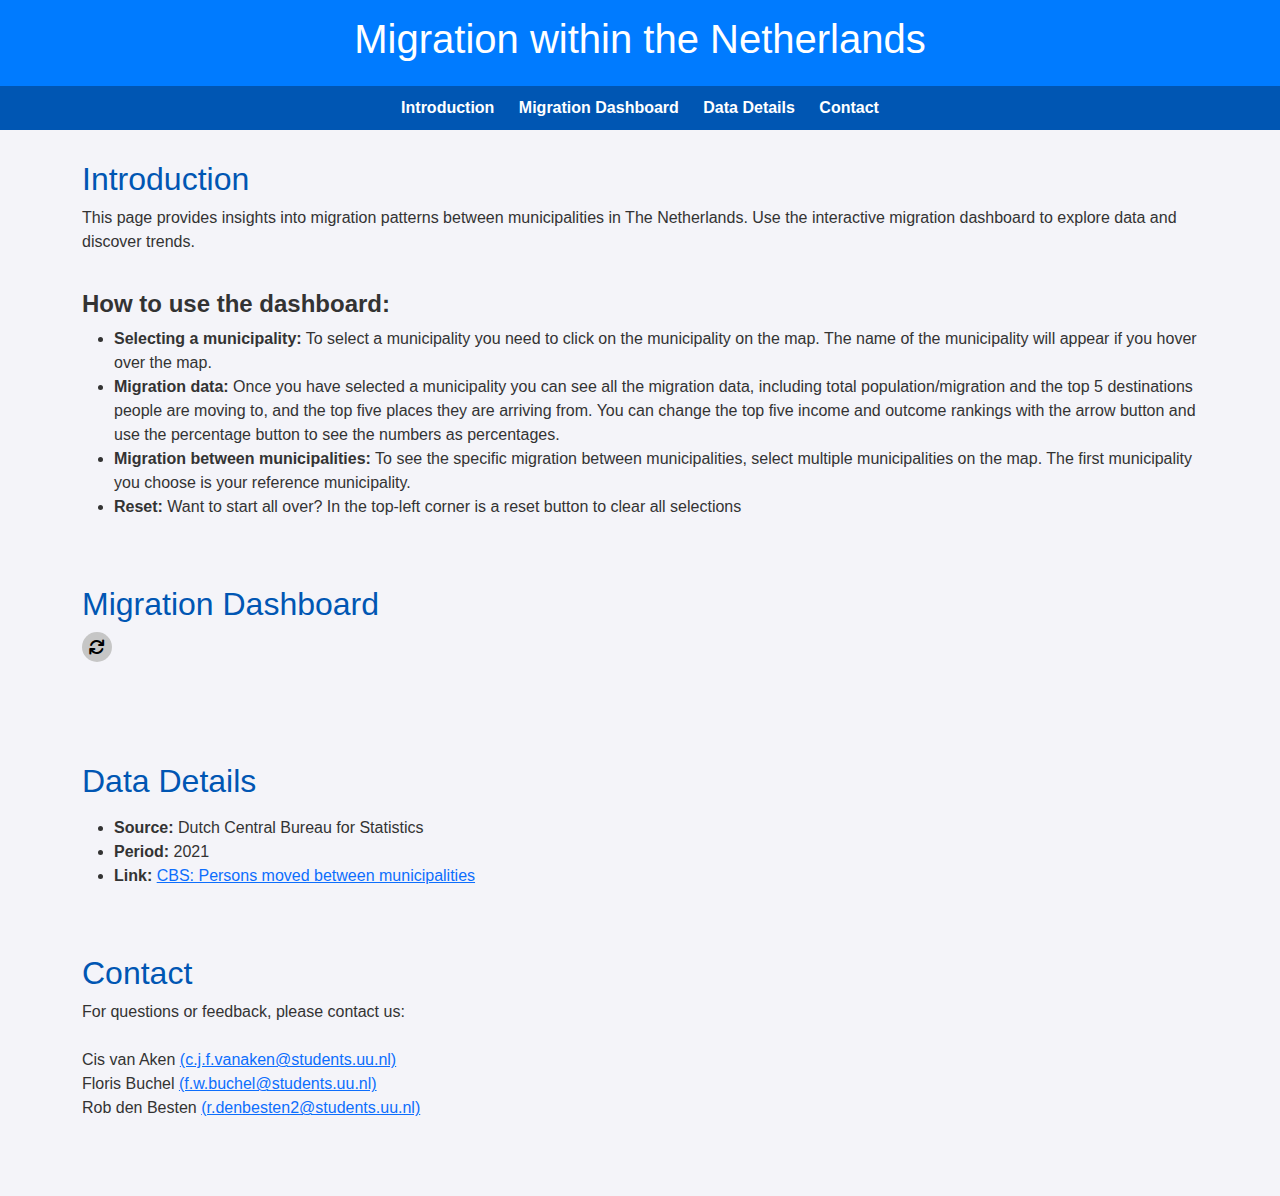
<file: index.html>
<!DOCTYPE html>
<html lang="en">
<head>
    <meta charset="UTF-8">
    <meta name="viewport" content="width=device-width, initial-scale=1.0">
    <title>Migration within the Netherlands</title>
    <meta name="description" content="Information visualization about migration between municipalities">
    <link href="https://cdn.jsdelivr.net/npm/bootstrap@5.3.3/dist/css/bootstrap.min.css" rel="stylesheet" integrity="sha384-QWTKZyjpPEjISv5WaRU9OFeRpok6YctnYmDr5pNlyT2bRjXh0JMhjY6hW+ALEwIH" crossorigin="anonymous">
    <link rel="stylesheet" href="code/css/style.css">
    <link rel="stylesheet" href="code/css/styleInfoBlock.css">
    <link rel="stylesheet" href="https://cdnjs.cloudflare.com/ajax/libs/font-awesome/6.0.0-beta3/css/all.min.css">
</head>
<body>

<header>
    <h1>Migration within the Netherlands</h1>
</header>

<nav>
    <a href="#introduction">Introduction</a>
    <a href="#Migration Dashboard">Migration Dashboard</a>
    <a href="#data-details">Data Details</a>
    <a href="#contact">Contact</a>
</nav>

<main>
    <section id="introduction">
        <div class="container">
            <h2>Introduction</h2>
            <p>This page provides insights into migration patterns between municipalities in The Netherlands. Use the interactive migration dashboard to explore data and discover trends.</p>
            <h4><strong>How to use the dashboard:</strong></h4>
            <ul>
                <li><strong>Selecting a municipality:</strong> To select a municipality you need to click on the municipality on the map. The name of the municipality will appear if you hover over the map.</li>
                <li><strong>Migration data:</strong> Once you have selected a municipality you can see all the migration data, including total population/migration and the top 5 destinations people are moving to, and the top five places they are arriving from. You can change the top five income and outcome rankings with the arrow button and use the percentage button to see the numbers as percentages.</li>
                <li><strong>Migration between municipalities:</strong> To see the specific migration between municipalities, select multiple municipalities on the map. The first municipality you choose is your reference municipality.</li>
                <li><strong>Reset:</strong> Want to start all over? In the top-left corner is a reset button to clear all selections</li>
            </ul>
        </div>
    </section>

    <section id="Migration Dashboard">
        <div class="container">
            <h2>Migration Dashboard</h2>
            <button id="refresh-button"><i class="fa-solid fa-arrows-rotate"></i></button>


            <div class="row">
                <div class="col-md-5">
                    <div class="chart-container" id="svgContainer"></div>
                    <div id="tooltip"></div>
                </div>

                <div class="col-md-3">
                    <div class="chart-container" id="mainInfoBlockContainer">
                    </div>
                </div>

                <div class="col-md-1">
                    <div class="chart-container" id="arrowsContainer" ></div>
                    </div>

                <div class="col-md-3">
                    <div class="chart-container" id="extraInfoBlockContainer">
                    </div>
                </div>
                </div>
            </div>
        </div>
    </section>

    <section id="data-details">
        <div class="container">
            <h2>Data Details</h2>
            <p></p>
            <ul>
                <li><strong>Source:</strong> Dutch Central Bureau for Statistics</li>
                <li><strong>Period:</strong> 2021</li>
                <li><strong>Link:</strong> <a href=https://opendata.cbs.nl/statline/#/CBS/nl/dataset/81734NED/table?ts=1733910455691%3C%2Fli</li>CBS: Persons moved between municipalities</a>
            </ul>
        </div>
    </section>

    <section id="contact">
        <div class="container">
            <h2>Contact</h2>
            <p> For questions or feedback, please contact us:
                <br><br> Cis van Aken <a href="mailto:c.j.f.vanaken@students.uu.nl">(c.j.f.vanaken@students.uu.nl)</a>
                <br>Floris Buchel <a href="mailto:f.w.buchel@students.uu.nl">(f.w.buchel@students.uu.nl)</a>
                <br>Rob den Besten <a href="mailto:r.denbesten2@students.uu.nl">(r.denbesten2@students.uu.nl)</a>
            </p>
        </div>
    </section>
</main>

<!-- embedding JS libraries -->
<script src="https://cdn.jsdelivr.net/npm/bootstrap@5.3.3/dist/js/bootstrap.bundle.min.js" integrity="sha384-YvpcrYf0tY3lHB60NNkmXc5s9fDVZLESaAA55NDzOxhy9GkcIdslK1eN7N6jIeHz" crossorigin="anonymous"></script>

<!-- d3 -->
<script src="https://d3js.org/d3.v7.min.js"></script>


<!-- Your implementation -->
<script  src="code/js/network.js"></script>
<script  src="code/js/svgLoader.js"></script>
<script src="code/js/infoBlock.js"></script>
<script src="code/js/barChart.js"></script>

<!-- Load this script last -->
<script src="code/js/main.js"></script>
</body>
</html>
</file>
<file: code/css/style.css>
/* some SVG styling*/
svg {
  max-height: 100%;
  width: 100%;
  margin: 0 auto;
  display: block;
  cursor: default;
  z-index: 10;
}

path {
  fill: #eaeaea; /* Standaardkleur */
  /*stroke: #616161 !important; !* Witte outline altijd behouden *!*/
  stroke-width: 1px; /* Breedte van de outline */
  transition: fill 0.5s ease;
  cursor: pointer;
}

/* Hover-effect: lichtblauw */
path:hover {
  fill: #a6a6a6; /* Achtergrondkleur verandert */

}

/* Klik-effect: donkerblauw */
path.clicked {
  fill: #6c6c6c; /* Vul na klik */

}


#tooltip {
  position: absolute;
  display: none;
  padding: 5px 10px;
  background-color: rgba(0, 0, 0, 0.7);
  color: white;
  border-radius: 4px;
  font-size: 12px;
  pointer-events: none;
  z-index: 10;
  text-align: center; /* Center text in the tooltip */
  transform: translate(-50%, -100%); /* Center horizontally and move above the element */
  margin-bottom: 5px; /* Add an offset above the element */
}

.line {
  stroke: black; /* Zwarte kleur voor de lijnen */
  stroke-width: 2px; /* Dikte van de lijnen */
}

/* Body of the HTML file*/
body {
  font-family: Arial, sans-serif;
  margin: 0;
  padding: 0;
  background-color: #f4f4f9;
  color: #333;
}

header {
  background-color: #007bff;
  color: #fff;
  padding: 15px 20px;
  text-align: center;
}

nav {
  background-color: #0056b3;
  padding: 10px;
  text-align: center;
}

nav a {
  color: #fff;
  text-decoration: none;
  margin: 0 10px;
  font-weight: bold;
}
nav a:hover {
  text-decoration: underline;
}

main {
  padding: 20px;
}

section {
  margin-bottom: 20px;
}

h1 {
  color: #ffffff;
}

h2 {
  color: #0056b3;
}

h4 {
  padding-top: 20px;
}

/*.chart-container {*/
/*  display: flex;*/
/*  flex-wrap: wrap;*/
/*  margin-top: 20px;*/
/*}*/

.chart-container {
  padding: 15px;
  background: #f4f4f9;
  flex: 1; /* Allow the chart to grow and shrink */
  margin: 10px;
  text-align: center;
}

.row {
  display: flex;
  flex-wrap: wrap;
  justify-content: space-between; /* Distribute space between items */
}

#arrowsContainer {
  position: relative;
  width: 100%;
  height: 100%;
}
</file>
<file: code/css/styleInfoBlock.css>
.info-block{
    background: #dadada;
    border-radius: 30px;
    padding: 15px;
    width: 306px;
    box-sizing: border-box;
    margin: 0 auto 20px;
}

.container {
    padding-bottom: 20px;
    padding-top: 10px;
}

.chart-container{
    text-align: left;
}

.row {
    width: 130%; /* Make the row wider than its container */
    margin-left: -15%; /* Shift it to the left to keep it centered */
    margin-right: -15%; /* Shift it to the right */
}

.buttonGraph {
    display: flex;
    justify-content: flex-end;
    padding-top: 15px;
}

.button-container {
    display: flex;
    justify-content: flex-end;
}


table.city-data {
    width: 100%;
}
table.city-data td:first-child {
    width: 46%;
    color: #7c7c7c;
}

.y-data {
    fill: none;
    stroke: rgba(51, 51, 51, 0);
    shape-rendering: crispEdges;
}

.y-axis .tick text {
    color: #7c7c7c;
    font: 14px "Arial";
}

.domain {
    stroke: none;
    color: rgba(255, 255, 255, 0) !important;
}
.chart-title {
    fill: #373737;
    font: 16px "Arial";
    transform: translateX(-131px) translateY(-20px);
    font-weight: bold;
}

#main-information, #extra-information {
    position: relative;
}

.informationContainer {
    position: relative;
}


.expandButton {
    position: absolute;
    bottom: 0; /* Plaatst de knop onderaan */
    right: 0; /* Plaatst de knop rechts */
}

.buttonTop, .buttonSort {
    margin-left: 15px;
}

button{
    width: 30px; /* Stel de breedte in */
    height: 30px; /* Stel de hoogte in */
    border-radius: 50%; /* Zorg ervoor dat de knop rond is */
    border: none; /* Verwijder de rand */
    background-color: #ececec; /* Primaire knopkleur */
    color: #000000; /* Kleur van de tekst of icon */
    display: flex; /* Zorg ervoor dat de inhoud goed wordt gecentreerd */
    align-items: center; /* Verticaal centreren */
    justify-content: center; /* Horizontaal centreren */
    cursor: pointer; /* Maak de cursor een pointer */
    transition: background-color 0.3s ease; /* Animatie voor hover */
}


#refresh-button {
    background: #c6c6c6;
}

#refresh-button:hover {
    transform: rotate(180deg);
    transition: transform 0.3s ease;
}

button:hover {
    background-color: #a1a1a1; /* Donkerdere kleur bij hover */
}

.buttonSort.active {
    background-color: #7a7a7a; /* Donkere kleur voor de knop */
    color: white;            /* Tekstkleur wit */
}

.arrow {
    padding-top: -15px;  /* Adjust this value to move the arrow vertically */
    font-size: 16px;
    font-family: Arial, sans-serif;
    transform: rotate(0deg);
    transition: transform 0.3s ease;
}

.arrow.active {
    transform: rotate(180deg);
    transition: transform 0.3s ease;
}

.iconUp {
    transform: rotate(0deg);
    transition: transform 0.3s ease;
}

.iconDown {
    transform: rotate(180deg);
    transition: transform 0.3s ease;
}



/* General styles for the minimalistic dropdown */
.minimal-dropdown {
    -webkit-appearance: none;
    -moz-appearance: none;
    appearance: none;
    padding-left: 5px;
    padding-right: 5px;
    font-size: 16px;
    font-family: Arial, sans-serif;
    background-color: #d9d9d9;
    border: 1px solid #d9d9d9;
    border-radius: 30px;
    color: #333;
    outline: none;
    cursor: pointer;
    width: 100%;
    transition: all 0.3s ease;
    font-weight: bolder;
}
</file>
